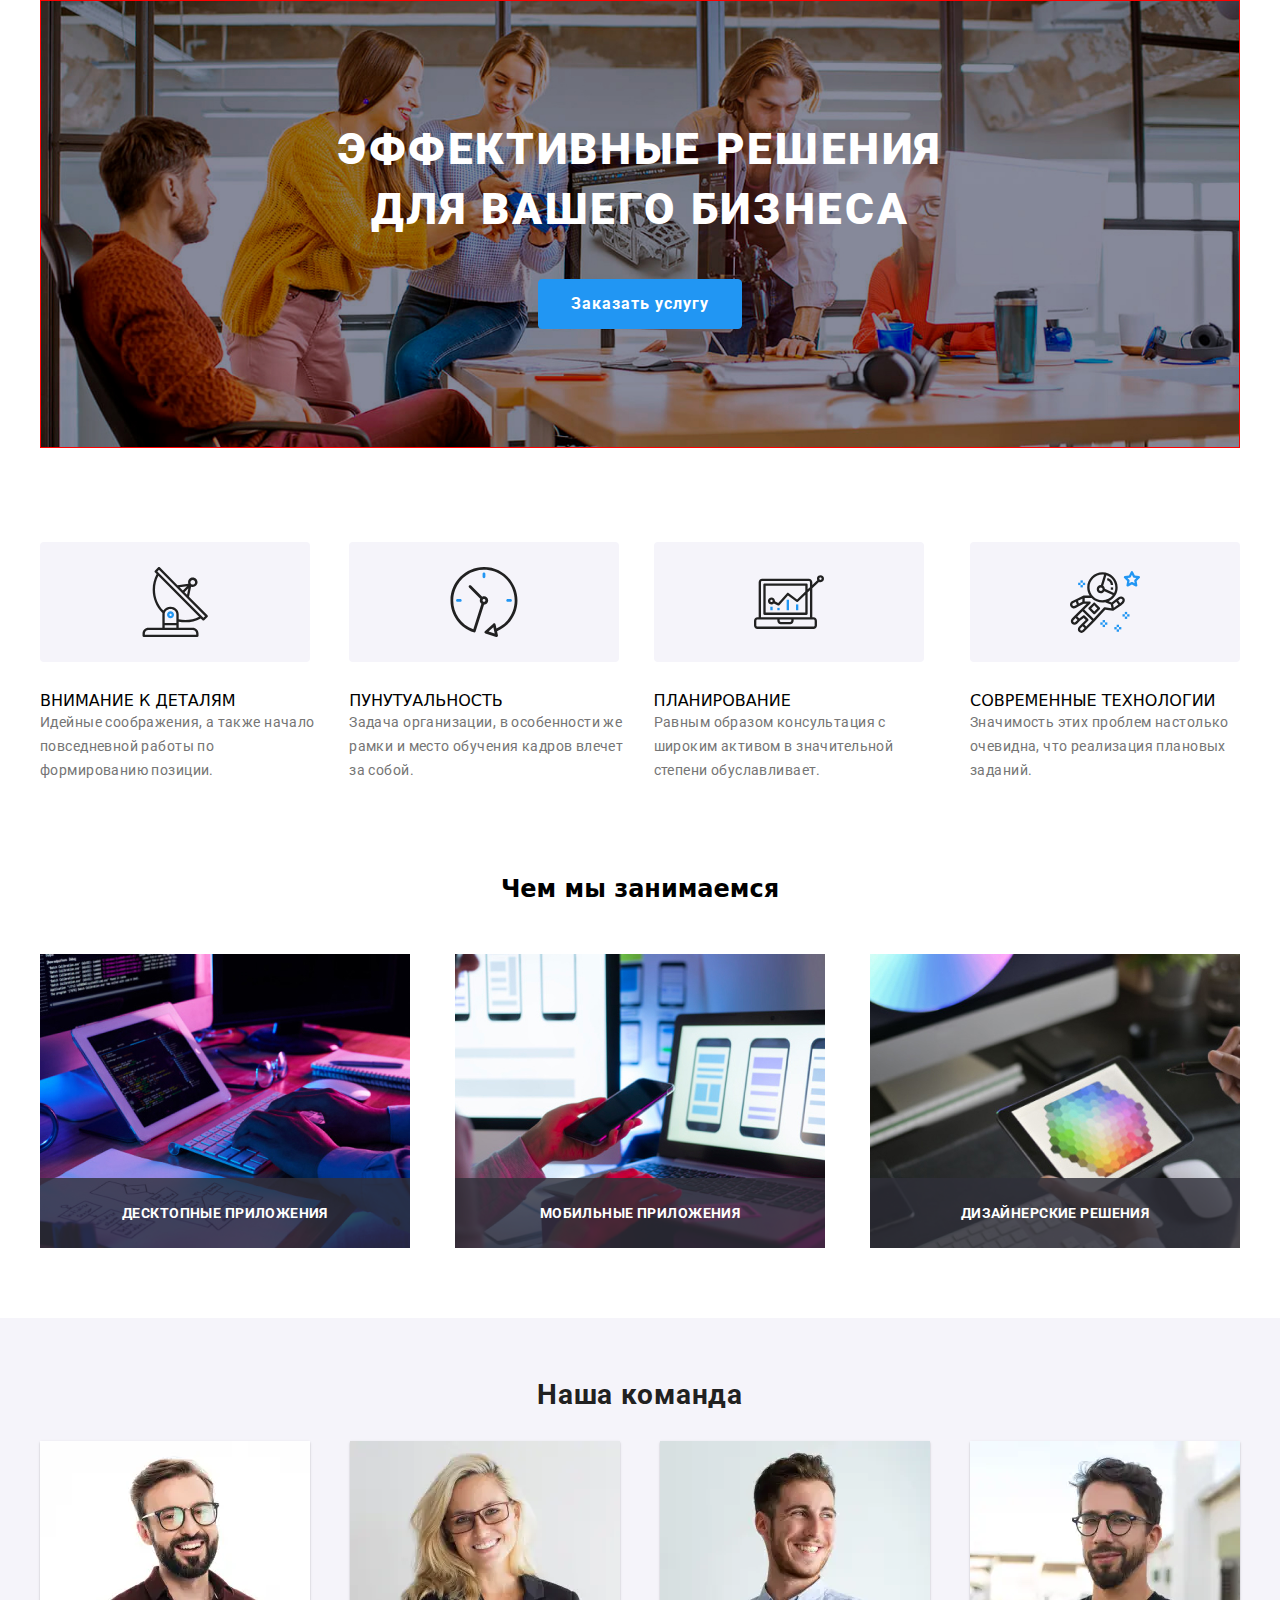
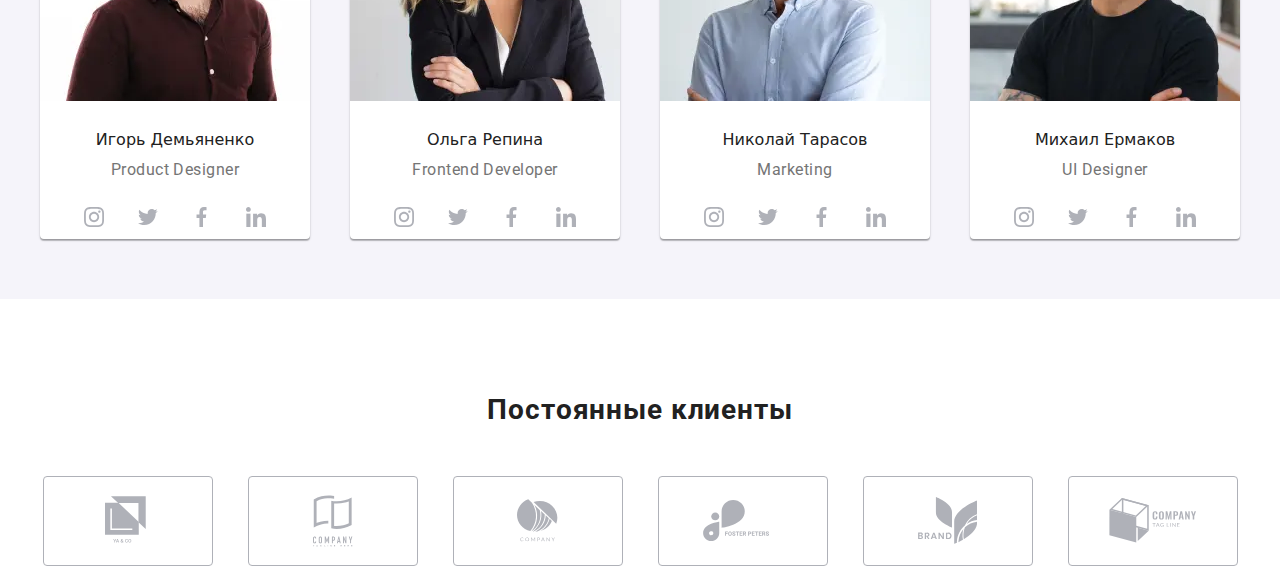
<file: index.html>
<!DOCTYPE html>
<html lang="ru">
 <head>
   <title>WebStudio</title>
   <meta charset="utf-8">
   <meta name="viewport" content="width=device-width, initial-scale=1.0" />
   <link rel="stylesheet" href="https://cdnjs.cloudflare.com/ajax/libs/modern-normalize/1.0.0/modern-normalize.min.css">
   <link rel="preconnect" href="https://fonts.gstatic.com">
   <link href="https://fonts.googleapis.com/css2?family=Oleo+Script&family=Raleway:wght@700&family=Roboto:wght@400;500;700;900&display=swap" rel="stylesheet">
   <link rel="stylesheet" href="./css/main.min.css">
 </head>

 <body>
<!--<header class="header container">
  <nav class="navigation">
   <a class="logo" href="/" aria-label="site logo"><span class="start_name">Web</span><span class="finish_name">Studio</span></a>
<ul class="navigation_list">
    <li class="navigation_list_item">
        <a class="navigation_list_link" href="./index.html">Студия</a> 
    </li>
    <li class="navigation_list_item">
        <a class="navigation_list_link" href="./portfolio.html">Портфолио</a> 
    </li>
    <li class="navigation_list_item">
        <a class="navigation_list_link" href="">Контакты</a>
    </li>
</ul>
    </nav>
    <address class="address"> 
    <ul class="navigation_list">
     <li class="navigation_list_item">
        <a class="header_contact" href="mailto:info@devstudio.com">
            <svg class="contact_icon" width="16" height="12">
                <use href="./images/sprite.svg#icon-envelope"></use>
            </svg>info@devstudio.com</a>
      </li>
       <li>
        <a class="header_contact" href="tel:+380961111111">
            <svg class="contact_icon" width="10" height="16">
                <use href="./images/sprite.svg#icon-smartphone"></use>
            </svg>+38 096 111 11 11</a>
       </li>
       </ul>
      </address>
    </header> -->
    <!-- Hero -->
<main>
<section class="hero">
    <div class="hero_name">
        <h1 class="target">Эффективные решения <p>для вашего бизнеса</p></h1>
    </div>
        <div class="container_btn">        
        <button class="modal_btn" type="button" data-modal-open>Заказать услугу</button>  
</div>
</section>
<!-- about -->
<section class="about_us">
    <div class="container">
    <ul class="about_items">
        <li class="about_topic">
            <div class="about_icon">
                <svg width="70" height="70">
                    <use href="./images/sprite.svg#icon-group" ></use>
                </svg>
            </div>
            <p slass="strengths">ВНИМАНИЕ К ДЕТАЛЯМ</p>
            <b class="strengths_description">Идейные соображения, а также начало повседневной работы по формированию позиции.</b>
        </li>
        <li class="about_topic">
            <div class="about_icon">
                <svg width="70" height="70">
                    <use href="./images/sprite.svg#icon-clock" ></use>
                </svg>
            </div>
            <p slass="strengths">ПУНУТУАЛЬНОСТЬ</p>
            <b class="strengths_description">Задача организации, в особенности же рамки и место обучения кадров влечет за собой.</b>
        </li>
        <li class="about_topic">
            <div class="about_icon">
                <svg width="70" height="70">
                    <use href="./images/sprite.svg#icon-diagram" ></use>
                </svg>
            </div>
            <p slass="strengths">ПЛАНИРОВАНИЕ</p>
            <b class="strengths_description"> Равным образом консультация с широким активом в значительной степени обуславливает.</b>
        </li>
        <li class="about_topic">
            <div class="about_icon">
                <svg width="70" height="70">
                    <use href="./images/sprite.svg#icon-astronaut" ></use>
                </svg>
            </div>
            <p slass="strengths">СОВРЕМЕННЫЕ ТЕХНОЛОГИИ</p>
            <b class="strengths_description"> Значимость этих проблем настолько очевидна, что реализация плановых заданий.</b>
        </li>
    </ul>
 </div>
</section>
<section class="work">
    <h2 class="our_work">Чем мы занимаемся</h2>
<div class="what_we_do">
    <ul class="we_do">
        <li class="we_do_item">  
            <div class="software">
                <div class="software_name">Десктопные приложения</div>
            </div>
            <img src="./images/img_work/tablet.jpg" alt="typing" width="370" height="294">
        </li>
        <li class="we_do_item">
            <div class="software">
                <div class="software_name">Мобильные приложения</div>
            </div>
            <img src="./images/img_work/phone_hand.jpg" alt="phone in hand" width="370" height="294">
        </li>
        <li class="we_do_item">
            <div class="software">
                <div class="software_name">Дизайнерские решения</div>
            </div>
            <img src="./images/img_work/tablet_in_hand.jpg" alt="tablet in hand" width="370" height="294">
        </li>
    </ul>
</div>   
</section> 
<!-- our team -->
<section class="team section">
    <div class="container">
    <h2 class="our_team">Наша команда</h2>
    <ul class="employees">
        <div class="box_photo_name_position">
        <li>
            <picture class="picture_img">
                <source srcset="./images/employes/desktop/img1.webp 1x, ./images/employes/desktop/img1@2x.webp 2x" 
                media="(min-width: 1200px)" type="image/webp">
                <source srcset="./images/employes/desktop/img1.jpg 1x, ./images/employes/desktop/img1@2x.jpg 2x" 
                media="(min-width: 1200px)">
                <source srcset="./images/employes/tablet/img1.webp 1x, ./images/employes/tablet/img1@2x.webp 2x" 
                media="(min-width: 768px)" type="image/webp">
                <source srcset="./images/employes/tablet/img1.jpg 1x, ./images/employes/tablet/img1@2x.jpg 2x" 
                media="(min-width: 768px)">
                <source srcset="./images/employes/mb/employee1.webp 1x, ./images/employes/mb/employee1@2x.webp 2x" 
                media="(min-width: 320px)" type="image/webp">
                <source srcset="./images/employes/mb/employee1.jpg 1x, ./images/employes/mb/employee1@2x.jpg 2x" 
                media="(min-width: 320px)">
            <img src="./images/employes/mb/employee1.jpg" alt="man in red">
            </picture>
            <div class="employe_name">
            <h3 class="person_name">Игорь Демьяненко</h3>
            <p class="position">Product Designer</p>
            <ul class="social_list">
                <li>
                    <a class="social_list_link" href="">
                    <svg class="social_icon">
                        <use href="./images/sprite.svg#icon-instagram"></use>
                    </svg>
                    </a>
                </li>
                <li>
                    <a class="social_list_link" href="">
                    <svg class="social_icon">
                        <use href="./images/sprite.svg#icon-twitter"></use>
                    </svg>
                    </a>
                </li>
                <li>
                    <a class="social_list_link" href="">
                    <svg class="social_icon">
                        <use href="./images/sprite.svg#icon-facebook"></use>
                    </svg>
                    </a>
                </li>
                <li>
                    <a class="social_list_link" href="">
                    <svg class="social_icon">
                        <use href="./images/sprite.svg#icon-linkedin"></use>
                    </svg>
                    </a>
                </li>
            </ul>
        </div>
        <div class="box_photo_name_position">
        </li>
    </div>
    <div class="box_photo_name_position">
        <li>
            <picture class="picture_img">
                <source srcset="./images/employes/desktop/img2.webp 1x, ./images/employes/desktop/img2@2x.webp 2x" 
                media="(min-width: 1200px)" type="image/webp">
                <source srcset="./images/employes/desktop/img2.jpg 1x, ./images/employes/desktop/img2@2x.jpg 2x" 
                media="(min-width: 1200px)">
                <source srcset="./images/employes/tablet/img2.webp 1x, ./images/employes/tablet/img2@2x.webp 2x" 
                media="(min-width: 768px)" type="image/webp">
                <source srcset="./images/employes/tablet/img2.jpg 1x, ./images/employes/tablet/img2@2x.jpg 2x" 
                media="(min-width: 768px)">
                <source srcset="./images/employes/mb/employee2.webp 1x, ./images/employes/mb/employee2@2x.webp 2x" 
                media="(min-width: 320px)" type="image/webp">
                <source srcset="./images/employes/mb/employee2.jpg 1x, ./images/employes/mb/employee2@2x.jpg 2x" 
                media="(min-width: 320px)">
            <img src="./images/employes/mb/employee2.jpg" alt="woman">
            </picture>
        <div class="employe_name">    
            <h3 class="person_name">Ольга Репина</h3>
            <p class="position">Frontend Developer</p>
            <ul class="social_list">
                <li>
                    <a class="social_list_link" href="">
                    <svg class="social_icon">
                        <use href="./images/sprite.svg#icon-instagram"></use>
                    </svg>
                    </a>
                </li>
                <li>
                    <a class="social_list_link" href="">
                    <svg class="social_icon">
                        <use href="./images/sprite.svg#icon-twitter"></use>
                    </svg>
                    </a>
                </li>
                <li>
                    <a class="social_list_link" href="">
                    <svg class="social_icon">
                        <use href="./images/sprite.svg#icon-facebook"></use>
                    </svg>
                    </a>
                </li>
                <li>
                    <a class="social_list_link" href="">
                    <svg class="social_icon">
                        <use href="./images/sprite.svg#icon-linkedin"></use>
                    </svg>
                    </a>
                </li>
            </ul>
        </div>
        </li>
    </div>
        <div class="box_photo_name_position">
        <li>
            <picture class="picture_img">
                <source srcset="./images/employes/desktop/img3.webp 1x, ./images/employes/desktop/img3@2x.webp 2x" 
                media="(min-width: 1200px)" type="image/webp">
                <source srcset="./images/employes/desktop/img3.jpg 1x, ./images/employes/desktop/img3@2x.jpg 2x" 
                media="(min-width: 1200px)">
                <source srcset="./images/employes/tablet/img3.webp 1x, ./images/employes/tablet/img3@2x.webp 2x" 
                media="(min-width: 768px)" type="image/webp">
                <source srcset="./images/employes/tablet/img3.jpg 1x, ./images/employes/tablet/img3@2x.jpg 2x" 
                media="(min-width: 768px)">
                <source srcset="./images/employes/mb/employee3.webp 1x, ./images/employes/mb/employee3@2x.webp 2x" 
                media="(min-width: 320px)" type="image/web">
                <source srcset="./images/employes/mb/employee3.jpg 1x, ./images/employes/mb/employee3@2x.jpg 2x" 
                media="(min-width: 320px)">
            <img src="./images/employes/mb/employee3.jpg" alt="man in blue">
            </picture>
        <div class="employe_name">    
            <h3 class="person_name">Николай Тарасов</h3>
            <p class="position"> Marketing</p>
            <ul class="social_list">
                <li>
                    <a class="social_list_link" href="">
                    <svg class="social_icon">
                        <use href="./images/sprite.svg#icon-instagram"></use>
                    </svg>
                    </a>
                </li>
                <li>
                    <a class="social_list_link" href="">
                    <svg class="social_icon">
                        <use href="./images/sprite.svg#icon-twitter"></use>
                    </svg>
                    </a>
                </li>
                <li>
                    <a class="social_list_link" href="">
                    <svg class="social_icon">
                        <use href="./images/sprite.svg#icon-facebook"></use>
                    </svg>
                    </a>
                </li>
                <li>
                    <a class="social_list_link" href="">
                    <svg class="social_icon">
                        <use href="./images/sprite.svg#icon-linkedin"></use>
                    </svg>
                    </a>
                </li>
            </ul>
        </div>
        </li>
    </div>
        <div class="box_photo_name_position">
        <li>
            <picture class="picture_img">
                <source srcset="./images/employes/desktop/img4.webp 1x, ./images/employes/desktop/img4@2x.webp 2x" 
                media="(min-width: 1200px)" type="image/webp">
                <source srcset="./images/employes/desktop/img4.jpg 1x, ./images/employes/desktop/img4@2x.jpg 2x" 
                media="(min-width: 1200px)">
                <source srcset="./images/employes/tablet/img4.webp 1x, ./images/employes/tablet/img4@2x.webp 2x" 
                media="(min-width: 768px)" type="image/webp">
                <source srcset="./images/employes/tablet/img4.jpg 1x, ./images/employes/tablet/img4@2x.jpg 2x" 
                media="(min-width: 768px)">
                <source srcset="./images/employes/mb/employee4.webp 1x, ./images/employes/mb/employee4@2x.webp 2x" 
                media="(min-width: 320px)" type="webp">
                <source srcset="./images/employes/mb/employee4.jpg 1x, ./images/employes/mb/employee4@2x.jpg 2x" 
                media="(min-width: 320px)">
            <img src="./images/employes/mb/employee4.jpg" alt="man in black">
            </picture> 
        <div class="employe_name">
            <h3 class="person_name">Михаил Ермаков</h3>
            <p class="position">UI Designer</p>
            <ul class="social_list">
                <li>
                    <a class="social_list_link" href="">
                    <svg class="social_icon">
                        <use href="./images/sprite.svg#icon-instagram"></use>
                    </svg>
                    </a>
                </li>
                <li>
                    <a class="social_list_link" href="">
                    <svg class="social_icon">
                        <use href="./images/sprite.svg#icon-twitter"></use>
                    </svg>
                    </a>
                </li>
                <li>
                    <a class="social_list_link" href="">
                    <svg class="social_icon">
                        <use href="./images/sprite.svg#icon-facebook"></use>
                    </svg>
                    </a>
                </li>
                <li>
                    <a class="social_list_link" href="">
                    <svg class="social_icon">
                        <use href="./images/sprite.svg#icon-linkedin"></use>
                    </svg>
                    </a>
                </li>
            </ul>
        </div>
        </li>
    </div>
    </ul>
</div>
</section> 
<!------ our customers-------->
<section class="customers">
    <h2 class="regular_customers">Постоянные клиенты</h2>
    <ul class="main_box">
        <li class="customers_box">
            <a class="icon_link" href="">
            <svg class="customers_icon" width="45" height="50">
                <use href="./images/sprite.svg#icon-logo-1"></use>
            </svg>
        </a>
        </li>
        <li class="customers_box">
            <a class="icon_link" href="">
            <svg class="customers_icon" width="40" height="52">
                <use href="./images/sprite.svg#icon-logo-2"></use>
            </svg>
        </a>
        </li>
        <li class="customers_box">
            <a class="icon_link" href="">
            <svg class="customers_icon" width="41" height="43">
                <use href="./images/sprite.svg#icon-logo-3"></use>
            </svg>
            </a>
        </li>
        <li class="customers_box">
            <a class="icon_link" href="">
            <svg class="customers_icon" width="79" height="42">
                <use href="./images/sprite.svg#icon-logo-4"></use>
            </svg>
            </a>
        </li>
        <li class="customers_box">
            <a class="icon_link" href="">
            <svg class="customers_icon" width="59" height="47">
                <use href="./images/sprite.svg#icon-logo-5"></use>
            </svg>
            </a>
        </li>
        <li class="customers_box">
            <a class="icon_link" href="">
            <svg class="customers_icon" width="88" height="45">
                <use href="./images/sprite.svg#icon-logo-6"></use>
            </svg>
            </a>
        </li>
    </ul>
</section>
</main>
<!-- contact information -->
<!--<footer class="contact_information">
    <div class="contact_and_icon">
    <div class="container_information"> 
        <a class="logo_footer" href="/" aria-label="site logo"><span class="start_name_footer">Web</span><span class="finish_name_footer">Studio</span></a>
    <address>
        <ul class="location_phone_email">
            <li>
             <a class="location" href="https://goo.gl/maps/A77KoB1hNkbxBYEm7" target="_blank">г. Киев, пр-т Леси Украинки, 26</a>
            </li>
            <li>
            <a class="footer_contact" href="mailto:info@example.com">info@example.com</a>
            </li>
            <li>
            <a class="footer_contact" href="tel:+380991111111">+38 099 111 11 11</a>
            </li>
        </ul>
    </address>
</div> 
<div class="connection">
    <p class="invitation">присоединяйтесь</p>
    <ul class="social_list_footer">
        <li class="social_box">
            <a class="social_list_link_footer" href="">
            <svg class="social_icon_footer">
                <use href="./images/sprite.svg#icon-instagram"></use>
            </svg>
            </a>
        </li>
        <li class="social_box">
            <a class="social_list_link_footer" href="">
            <svg class="social_icon_footer">
                <use href="./images/sprite.svg#icon-twitter"></use>
            </svg>
            </a>
        </li>
        <li class="social_box">
            <a class="social_list_link_footer" href="">
            <svg class="social_icon_footer">
                <use href="./images/sprite.svg#icon-facebook"></use>
            </svg>
            </a>
        </li>
        <li class="social_box">
            <a class="social_list_link_footer" href="">
            <svg class="social_icon_footer">
                <use href="./images/sprite.svg#icon-linkedin"></use>
            </svg>
            </a>
        </li>
    </ul>
</div>
   <div class="footer_subscription">
       <p class="mailing">Подпишитесь на рассылку</p>
       <form action="#" class="input_button_area">
        <input type="email" class="form_input_footer" name="mail" placeholder="E-mail">
        <button type="button" class="subscription_btn"><span class="sub_btn">Подписаться</span>
        <svg class="subscription_icon"><use href="./images/icon_send.svg#icon-icon-send"></use></svg>
        </button>
       </form>
   </div>
</div>
<address>
</address>
</footer> -->

<div class="backdrop is-hidden" data-modal>
   <div class="modal">
       <button type="button" class="close-btn" data-modal-close>
          <svg class="icon_close"> <use href="./images/close.svg#icon-close-black-18dp-2-1" > </use> </svg> 
        </button>
        <form action="#" class="modal_form">
            <p class="modal_request">Оставьте свои данные, мы вам перезвоним</p>
            <label class="modal_form_field">
                <span class="font_modal">Имя</span>
            <span class="modal_form_input_wrapper">
                <input type="text" name="user_name" class="modal_form_input">
                <svg class="modal_form_icon">
                    <use href="./images/sprite_modal.svg#icon-person-modal"></use>
                </svg>
            </span>
            </label>
            <label class="modal_form_field">
                <span class="font_modal">Телефон</span> 
                <span class="modal_form_input_wrapper">
                <input type="tel" name="user_tel" class="modal_form_input">
                <svg class="modal_form_icon">
                    <use href="./images/sprite_modal.svg#icon-phone-modal"></use>
                </svg>
            </span>
            </label>
            <label class="modal_form_field">
                <span class="font_modal">Почта</span>
                <span class="modal_form_input_wrapper">
                <input type="mailto" name="user_mail" class="modal_form_input">
                <svg class="modal_form_icon">
                    <use href="./images/sprite_modal.svg#icon-email-modal"></use>
                </svg>
            </span>
            </label>
            <label class="modal_form_field">
                <span class="font_modal">Коментарий</span>
            <textarea class="modal_form_message" name="user_masseg" placeholder="Введите текст" ></textarea>
            </label>
            <input id="user_policy" type="checkbox" name="user_policy" value="accept-policy" class="modal_form_polocy visually-hidden"> 
            <label for="user_policy" class="modal_form_policy_text">Соглашаюсь с рассылкой и принимаю <a href="#">
                                       Условия договора</a></label>
          <button type="submit" class="modal_form_btn">Отправить</button>
        </form>
   </div>
</div>

<script src="./js/modal.js"></script>
 </body> 
</html>
</file>
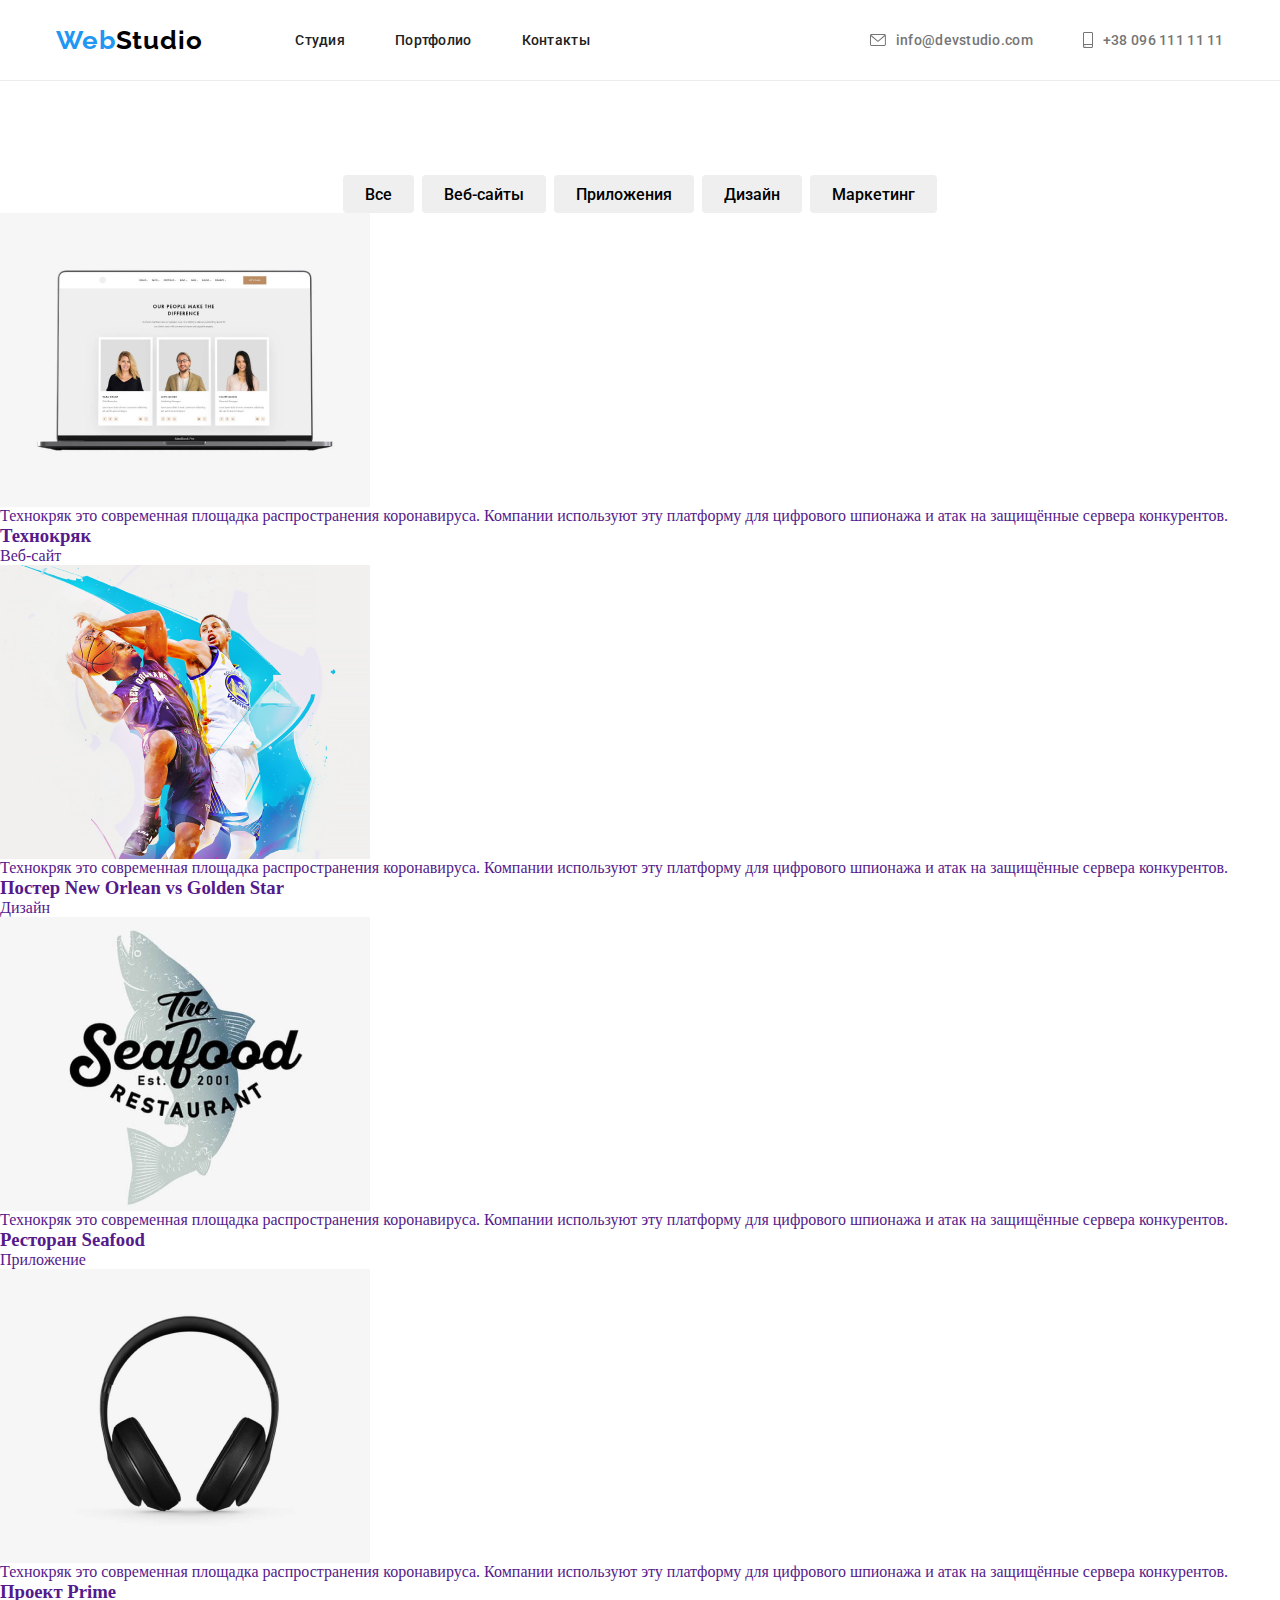
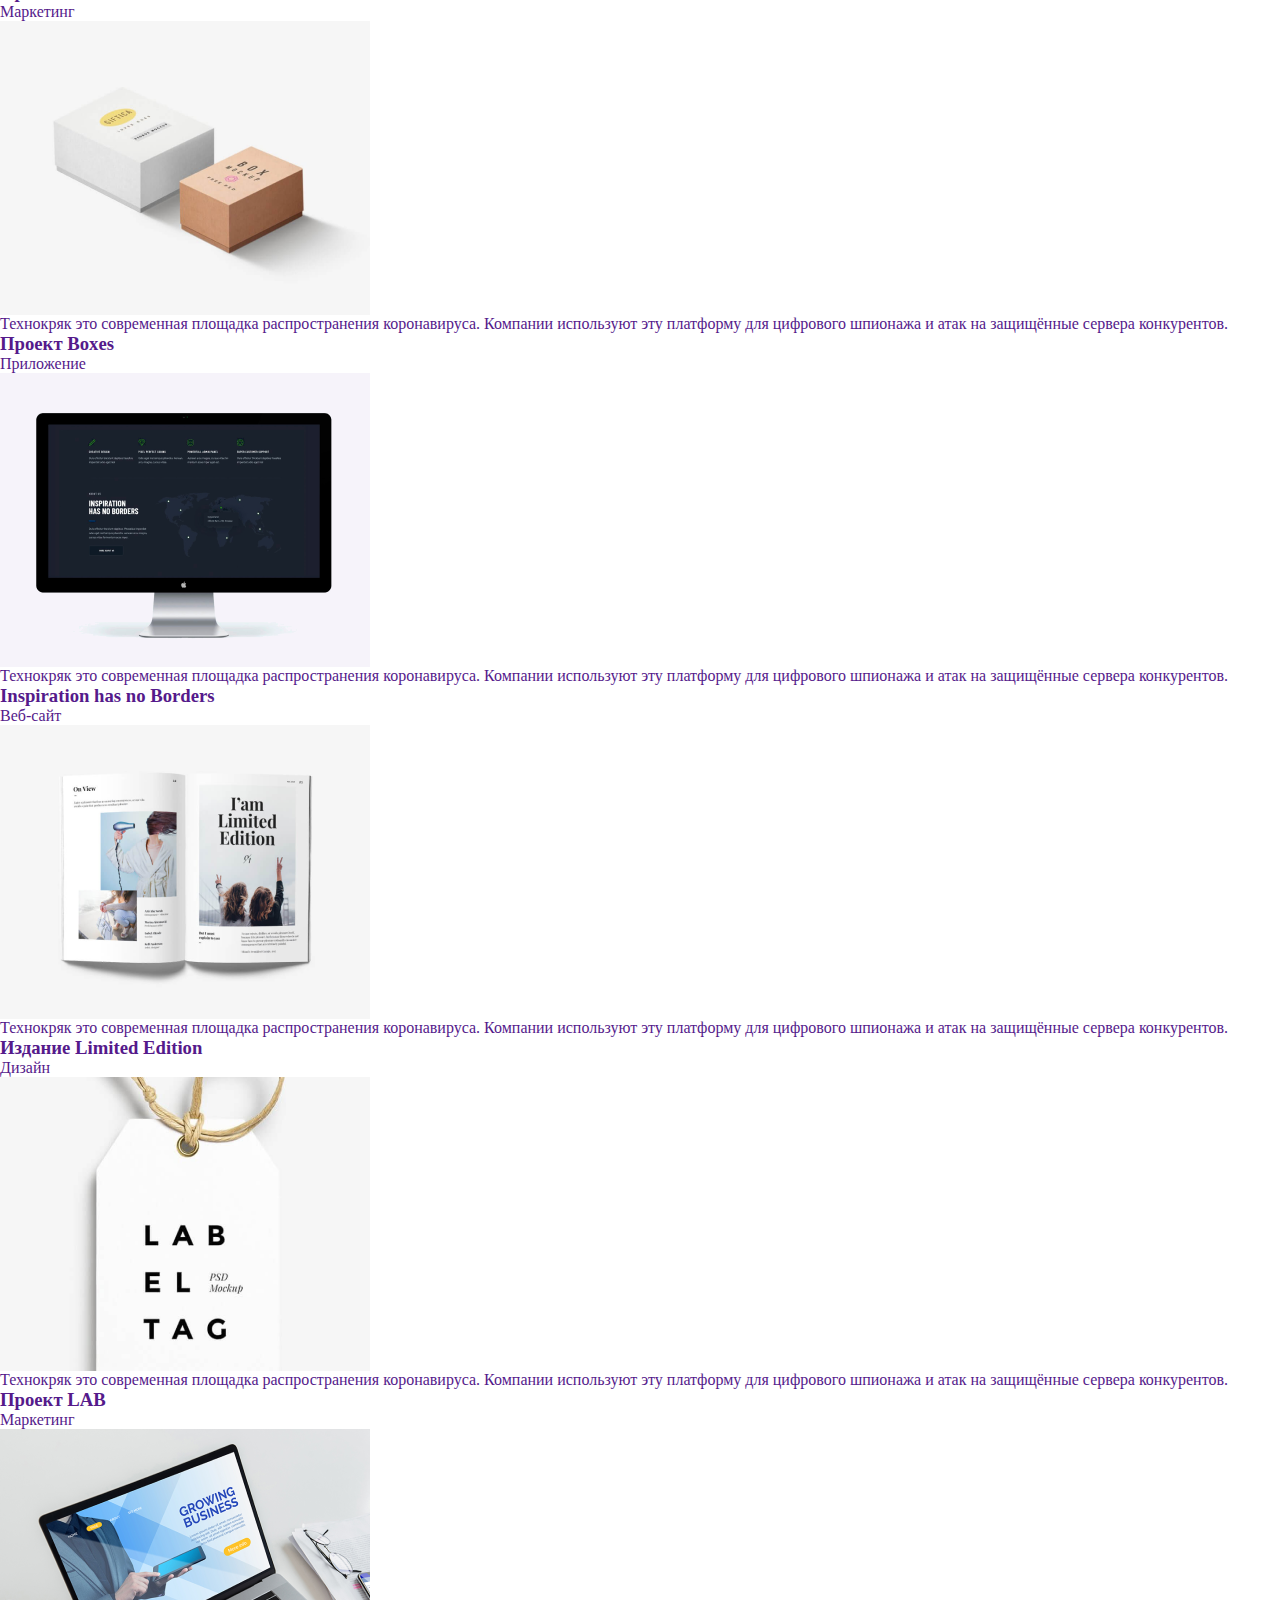
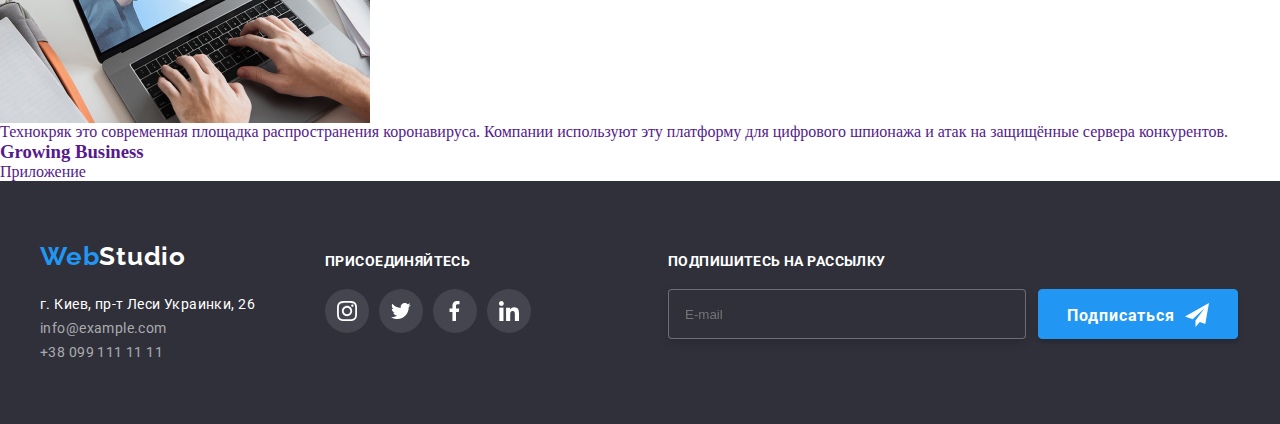
<file: portfolio.html>
<!DOCTYPE html>
<html lang="ru">
<head>
    <meta charset="UTF-8">
    <meta name="viewport" content="width=device-width, initial-scale=1.0">
    <title>WebStudio</title>
    <link rel="preconnect" href="https://fonts.gstatic.com">
   <link href="https://fonts.googleapis.com/css2?family=Raleway:wght@700&family=Roboto:wght@400;500;700;900&display=swap" rel="stylesheet">
   <link rel="stylesheet" href="./css/main.min.css">
</head>
 <!--HEADER-->
<body>
    <header class="header_portfolio">
        <div class="header_line">
    <nav class="navigation_portfolio">
         <a class="logo_portfolio" href="/" aria-label="site_logo"><span class="start_name_portfolio">Web</span><span class="finish_name_portfolio">Studio</span></a>
         <ul class="navigation_list_portfolio">
            <li class="navigation_list_item_portfolio">
                <a class="navigation_list_link_portfolio" href="./index.html">Студия</a> 
            </li>
            <li class="navigation_list_item_portfolio">
                <a class="navigation_list_link_portfolio" href="./portfolio.html">Портфолио</a> 
            </li>
            <li class="navigation_list_item_portfolio">
                <a class="navigation_list_link_portfolio" href="">Контакты</a>
            </li>
        </ul> 
    </nav>
    <address class="address"> 
        <ul class="address_list">
         <li class="mail_item">
            <a class="header_contact" href="mailto:info@devstudio.com">
                <svg class="contact_icon" width="16" height="12">
                    <use href="./images/sprite.svg#icon-envelope"></use>
                </svg>info@devstudio.com</a>
          </li>
           <li>
            <a class="header_contact" href="tel:+380961111111">
                <svg class="contact_icon" width="10" height="16">
                    <use href="./images/sprite.svg#icon-smartphone"></use>
                </svg>+38 096 111 11 11</a>
           </li>
           </ul>
        </div>
          </address>
        </header>
 <!-- Hero -->
 <main>
     <section>
         <ul class="hero_buttons">
             <li class="buttons_item">
                 <button class="buttons" type="button" >Все</button>
             </li>
             <li class="buttons_item">
                 <button class="buttons" type="button" >Веб-сайты</button>
             </li>
             <li class="buttons_item">
                 <button class="buttons" type="button" >Приложения</button>
             </li>
             <li class="buttons_item">
                 <button class="buttons" type="button" >Дизайн</button>
             </li>
             <li class="buttons_item">
                 <button class="buttons" type="button" >Маркетинг</button>
             </li>
         </ul>
     </section>
     <section>
         <ul class="all_items">
             <div class="line_one">
             <li class="first_line">
                 <a class="border_focus" href=""> 
                <div class="card-thumb">
                    <img class="card_img" src="./images/portfolio.img/laptop.png" alt="open_laptop" width="370" height="294">
                <div class="edit_actions"><div class="text_on_img"> Технокряк это современная площадка распространения коронавируса. Компании используют эту платформу для цифрового шпионажа и атак на защищённые сервера конкурентов.</div></div>
                </div>
                    <h3 class="project_name">Технокряк</h3>
                 <p class="direction_of_work">Веб-сайт</p>
             </a>
             </li>     
             <li class="first_line">
                 <a class="border_focus" href=""> 
                    <div class="card-thumb">
                    <img src="./images/portfolio.img/men.png" alt="men_play" width="370" height="294">
                    <div class="edit_actions"><div class="text_on_img"> Технокряк это современная площадка распространения коронавируса. Компании используют эту платформу для цифрового шпионажа и атак на защищённые сервера конкурентов.</div></div>
                </div>
                    <h3 class="project_name">Постер New Orlean vs Golden Star</h3>
                 <p class="direction_of_work">Дизайн</p>
             </a>
             </li>
             <li class="first_line">
                 <a class="border_focus" href=""> 
                    <div class="card-thumb">                
                    <img src="./images/portfolio.img/fish.png" alt="restaurant_logo" width="370" height="294">
                    <div class="edit_actions"><div class="text_on_img"> Технокряк это современная площадка распространения коронавируса. Компании используют эту платформу для цифрового шпионажа и атак на защищённые сервера конкурентов.</div></div>
                </div>
                    <h3 class="project_name">Ресторан Seafood</h3>
                 <p class="direction_of_work">Приложение</p>
             </a>
             </li>
            </div>
            <div class="line_two">
             <li class="second_line">
             <a class="border_focus" href="">
                <div class="card-thumb">  
                 <img src="./images/portfolio.img/headphone.png" alt="big_headphone" width="370" height="294">
                 <div class="edit_actions"><div class="text_on_img"> Технокряк это современная площадка распространения коронавируса. Компании используют эту платформу для цифрового шпионажа и атак на защищённые сервера конкурентов.</div></div>
                </div>
                 <h3 class="project_name">Проект Prime</h3>
                 <p class="direction_of_work">Маркетинг</p>
             </a>
             </li>
             <li class="second_line">
             <a class="border_focus" href="">
                <div class="card-thumb">  
                 <img src="./images/portfolio.img/boxes.png" alt="two_boxes" width="370" height="294">
                 <div class="edit_actions"><div class="text_on_img"> Технокряк это современная площадка распространения коронавируса. Компании используют эту платформу для цифрового шпионажа и атак на защищённые сервера конкурентов.</div></div>
                </div>
                 <h3 class="project_name">Проект Boxes</h3>
                 <p class="direction_of_work">Приложение</p>
             </a>
             </li>
             <li class="second_line">
             <a class="border_focus" href="">
                <div class="card-thumb">  
                 <img src="./images/portfolio.img/tv.png" alt="black_tv" width="370" height="294">
                 <div class="edit_actions"><div class="text_on_img"> Технокряк это современная площадка распространения коронавируса. Компании используют эту платформу для цифрового шпионажа и атак на защищённые сервера конкурентов.</div></div>
                </div>
                 <h3 class="project_name">Inspiration has no Borders</h3>
                 <p class="direction_of_work">Веб-сайт</p>
             </a>
             </li>
            </div>
            <div class="line_three">
             <li class="third_line">
                 <a class="border_focus" href="">                 
                    <div class="card-thumb">   
                    <img src="./images/portfolio.img/book.png" alt="open_book" width="370" height="294">
                    <div class="edit_actions"><div class="text_on_img"> Технокряк это современная площадка распространения коронавируса. Компании используют эту платформу для цифрового шпионажа и атак на защищённые сервера конкурентов.</div></div>
                </div>
                    <h3 class="project_name">Издание Limited Edition</h3>
                 <p class="direction_of_work">Дизайн</p>
             </a>
             </li>
             <li class="third_line">
                 <a class="border_focus" href="">                 
                    <div class="card-thumb">   
                    <img src="./images/portfolio.img/label.png" alt="white_label" width="370" height="294">
                    <div class="edit_actions"><div class="text_on_img"> Технокряк это современная площадка распространения коронавируса. Компании используют эту платформу для цифрового шпионажа и атак на защищённые сервера конкурентов.</div></div>
                </div>
                    <h3 class="project_name">Проект LAB</h3>
                 <p class="direction_of_work">Маркетинг</p>
             </a>
             </li>
             <li class="third_line">
                 <a class="border_focus" href="">                 
                    <div class="card-thumb">   
                    <img src="./images/portfolio.img/laptop_hands.png" alt="work_on_laptop" width="370" height="294">
                    <div class="edit_actions"><div class="text_on_img"> Технокряк это современная площадка распространения коронавируса. Компании используют эту платформу для цифрового шпионажа и атак на защищённые сервера конкурентов.</div></div>
                </div>
                    <h3 class="project_name">Growing Business</h3>
                 <p class="direction_of_work">Приложение</p>
             </a>
             </li>
            </div>
         </ul>
     </section>
 </main> 
 <!--FOOTER--> 
 <footer class="contact_information">
    <div class="contact_and_icon">
    <div class="container_information"> 
        <a class="logo_footer" href="/" aria-label="site logo"><span class="start_name_footer">Web</span><span class="finish_name_footer">Studio</span></a>
    <address>
        <ul class="location_phone_email">
            <li>
             <a class="location" href="https://goo.gl/maps/A77KoB1hNkbxBYEm7" target="_blank">г. Киев, пр-т Леси Украинки, 26</a>
            </li>
            <li>
            <a class="footer_contact" href="mailto:info@example.com">info@example.com</a>
            </li>
            <li>
            <a class="footer_contact" href="tel:+380991111111">+38 099 111 11 11</a>
            </li>
        </ul>
    </address>
</div> 
<div class="connection">
    <p class="invitation">присоединяйтесь</p>
    <ul class="social_list_footer">
        <li class="social_box">
            <a class="social_list_link_footer" href="">
            <svg class="social_icon_footer">
                <use href="./images/sprite.svg#icon-instagram"></use>
            </svg>
            </a>
        </li>
        <li class="social_box">
            <a class="social_list_link_footer" href="">
            <svg class="social_icon_footer">
                <use href="./images/sprite.svg#icon-twitter"></use>
            </svg>
            </a>
        </li>
        <li class="social_box">
            <a class="social_list_link_footer" href="">
            <svg class="social_icon_footer">
                <use href="./images/sprite.svg#icon-facebook"></use>
            </svg>
            </a>
        </li>
        <li class="social_box">
            <a class="social_list_link_footer" href="">
            <svg class="social_icon_footer">
                <use href="./images/sprite.svg#icon-linkedin"></use>
            </svg>
            </a>
        </li>
    </ul>
</div>
<div class="footer_subscription">
    <p class="mailing">Подпишитесь на рассылку</p>
    <form action="#" class="input_button_area">
     <input type="email" class="form_input_footer" name="mail" placeholder="E-mail">
     <button type="button" class="subscription_btn"><span class="sub_btn">Подписаться</span>
     <svg class="subscription_icon"><use href="./images/icon_send.svg#icon-icon-send"></use></svg>
     </button>
    </form>
</div>
</div>
</footer>
 </body> 
</html>
</file>
<file: css/main.min.css>
:root{--accent-color: #2196F3}.visually-hidden{position:absolute !important;clip:rect(1px 1px 1px 1px);clip:rect(1px, 1px, 1px, 1px);padding:0 !important;border:0 !important;height:1px !important;width:1px !important;overflow:hidden}.hero{width:100%;padding:0 60px;border:1px solid red}@media screen and (min-width: 480px){.hero{max-width:480px;margin:0 auto}}@media screen and (min-width: 768px){.hero{max-width:768px;margin:0 auto}}@media screen and (min-width: 1200px){.hero{max-width:1200px;margin:0 auto}}*{padding:0;border:0;margin:0}a{text-decoration:none}ul,ol{list-style:none}img{display:block}.header{display:flex;align-items:center;justify-content:center}.header{padding-top:24px;padding-bottom:25px}.header .logo{margin-right:93px}.navigation{display:flex;align-items:center}.navigation_list{display:flex}.navigation_list_item{position:relative}.navigation_list_link:hover::after{position:absolute;top:44px;bottom:0;left:0;display:block;content:"";width:100%;height:4px;background-color:var(--accent-color)}.navigation_list_item:not(:last-child){margin-right:50px}.header .address{margin-left:auto}.logo{font-family:'Raleway', sans-serif;font-weight:700;font-size:26px;line-height:1,192;letter-spacing:0.03em}.start_name{color:#2196F3}.finish_name{color:black}.navigation_list_link{font-family:'Roboto', sans-serif;font-style:normal;font-weight:500;font-size:14px;line-height:1,142;letter-spacing:0.02em;color:#212121;transition:color 250ms cubic-bezier(0.4, 0, 0.2, 1)}.navigation_list_link:hover,.navigation_list_link:focus{color:var(--accent-color)}.header_contact{font-family:'Roboto', sans-serif;font-weight:500;font-size:14px;line-height:1,142;letter-spacing:0.02em;color:#757575;transition:color 250ms cubic-bezier(0.4, 0, 0.2, 1)}.header_contact{display:flex;align-items:center}.header_contact:hover,.header_contact:focus{color:var(--accent-color)}.address{font-style:normal}.contact_icon{fill:currentColor;margin-right:10px}.logo_portfolio{font-family:'Raleway', sans-serif;font-weight:700;font-size:26px;line-height:1,192;letter-spacing:0.03em;text-align:center}.start_name_portfolio{color:#2196F3}.finish_name_portfolio{color:black}.header_portfolio{display:flex;align-items:center;width:auto;height:80px;border-bottom:1px solid #ECECEC;margin:auto}.header_portfolio .logo_portfolio{display:flex;margin-right:93px}.navigation_list_item_portfolio:not(:last-child){margin-right:50px}.header_line{display:flex;width:1200px;align-items:center;justify-content:center;margin:auto}.navigation_portfolio{display:flex;align-items:center}.navigation_list_portfolio{display:flex}.navigation_list_item_portfolio{position:relative}.navigation_list_link_portfolio:hover::after{position:absolute;top:44px;bottom:0;left:0;display:block;content:"";width:100%;height:4px;background-color:var(--accent-color)}.navigation_list_link_portfolio{font-family:'Roboto', sans-serif;font-style:normal;font-weight:500;font-size:14px;line-height:1,142;letter-spacing:0.02em;color:#212121;transition:color 250ms cubic-bezier(0.4, 0, 0.2, 1)}.navigation_list_link_portfolio:hover,.navigation_list_link_portfolio:focus{color:var(--accent-color)}.address_list{display:flex;margin-left:280px}.mail_item{margin-right:50px}.target{font-family:Roboto;font-weight:900;font-size:26px;line-height:1.615;text-align:center;letter-spacing:0.06em;text-transform:uppercase;color:#FFFFFF}@media screen and (min-device-ratio: 2) and (min-width: 320px) and (max-width: 767px), screen and (min-resolution: 192dpi) and (min-width: 320px), screen and (min-resolution: 2dppx) and (min-width: 320px){.hero{background-color:rgba(47,48,58,0.4);background-image:url(../images/employes/hero_img@2x.jpg)}}@media screen and (min-width: 320px) and (max-width: 767px){.hero{background:rgba(47,48,58,0.4);background-image:url(../images/employes/hero.jpg);background-repeat:no-repeat;background-size:cover;padding-top:118px;padding-bottom:118px;margin-bottom:60px}}@media screen and (min-width: 768px){.hero{background:rgba(47,48,58,0.4);background-image:url(../images/employes/bg_tablet.jpg);background-repeat:no-repeat;background-size:cover;padding-top:118px;padding-bottom:118px}.target{font-style:normal;font-weight:900;font-size:26px;line-height:42px;text-align:center;letter-spacing:0.06em;text-transform:uppercase;color:#FFFFFF}}@media screen and (min-device-pixel-ratio: 2) and (min-width: 768px), screen and (min-resolution: 192dpi) and (min-width: 768px), screen and (min-resolution: 2dppx) and (min-width: 768px){.hero{background-color:rgba(47,48,58,0.4);background-image:url(../images/employes/bg_tablet@2x.jpg)}}@media screen and (min-width: 1200px){.hero{background:rgba(47,48,58,0.4);background-image:url(../images/employes/bg_desktop.jpg);background-repeat:no-repeat;background-size:cover}.target{font-family:Roboto;font-style:normal;font-weight:900;font-size:44px;line-height:60px;text-align:center;letter-spacing:0.06em;text-transform:uppercase;color:#FFFFFF}}@media screen and (min-device-pixel-ratio: 2) and (min-width: 1200px), screen and (min-resolution: 192dpi) and (min-width: 1200px), screen and (min-resolution: 2dppx) and (min-width: 1200px){.hero{background-color:rgba(47,48,58,0.4);background-image:url(../images/employes/bg_desktop@2x.jpg)}}@media screen and (min-width: 320px) and (max-width: 767px){.work{display:none}.about_icon{display:flex;justify-content:center;align-items:center;width:450px;height:120px;background:#F5F4FA;border-radius:4px;margin:0 auto;margin-bottom:30px}.about_topic{padding:0px 15px;display:flex;justify-content:center;align-items:center;margin:0 auto;flex-direction:column;margin-top:30px}.strengths{font-family:Roboto;font-style:normal;font-weight:bold;font-size:14px;line-height:16px;text-align:center;letter-spacing:0.03em;color:#212121}.strengths_description{font-family:Roboto;font-style:normal;font-weight:normal;font-size:14px;line-height:24px;letter-spacing:0.03em;color:#757575;padding-top:10px}}@media screen and (min-width: 768px) and (max-width: 1199px){.work{display:none}.about_icon{display:flex;justify-content:center;align-items:center;width:354px;height:120px;background:#F5F4FA;border-radius:4px;margin-bottom:30px}.strengths_description{display:flex;font-family:Roboto;font-style:normal;font-weight:normal;font-size:14px;line-height:24px;letter-spacing:0.03em;color:#757575;width:354px;height:75px;margin-top:10px;margin-bottom:30px}.about_us .container{display:flex}.about_items{display:flex;padding-top:60px;flex-wrap:wrap;justify-content:space-between;width:768px;margin:0 auto}.strengths{display:flex;font-family:Roboto;font-weight:bold;font-size:14px;line-height:16px;letter-spacing:0.03em;color:#212121;width:270px;height:16px;padding-left:15px}.about_topic{padding-left:15px;padding-right:15px}}@media screen and (min-width: 1200px){.about_us .container{display:flex;justify-content:center}.about_items{display:flex;padding-top:94px;width:1200px;margin:0 auto}.about_topic:not(:last-child){margin-right:30px}.strengths{font-family:'Roboto', sans-serif;font-weight:bold;font-size:14px;line-height:1,875;letter-spacing:0.03em;text-transform:uppercase;color:#212121}.strengths_description{font-family:Roboto;font-weight:400;font-size:14px;line-height:1,714;letter-spacing:0.03em;color:#757575;padding-top:10px;line-height:24px}.our_work{display:flex;text-align:center;margin-bottom:50px;justify-content:center;margin-top:94px}.we_do{display:flex;width:1200px}.what_we_do{display:flex;justify-content:center}.we_do_item:not(:last-child){margin-right:45px;margin-bottom:10px}.about_icon{display:flex;justify-content:center;align-items:center;width:270px;height:120px;background:#F5F4FA;border-radius:4px;margin-bottom:30px}.software{position:absolute;width:370px;height:70px;display:flex;justify-content:center;margin-top:224px;background:rgba(47,48,58,0.8)}.software_name{display:flex;font-family:Roboto;font-weight:bold;font-size:14px;line-height:16px;text-align:center;letter-spacing:0.03em;text-transform:uppercase;color:#FFFFFF;margin:27px 0px}}@media screen and (min-width: 320px) and (max-width: 767px){.team{margin-top:60px;padding-bottom:60px;background-color:#F5F4FA}.our_team{font-family:Roboto;font-style:normal;font-weight:bold;font-size:28px;line-height:33px;text-align:center;letter-spacing:0.03em;color:#212121;padding-top:60px;padding-bottom:30px;text-align:center}.box_photo_name_position{display:flex;background-color:#FFFFFF;box-shadow:0px 1px 3px rgba(0,0,0,0.12),0px 1px 1px rgba(0,0,0,0.14),0px 2px 1px rgba(0,0,0,0.2);border-radius:0px 0px 4px 4px;text-align:center;width:450px;margin:0 auto;margin-bottom:30px}.person_name{color:#212121;font-weight:500;font-size:16px;line-height:1.171;margin-top:30px;margin-bottom:10px}.position{margin-bottom:16px;font-family:Roboto;font-style:normal;font-weight:normal;font-size:16px;line-height:19px;text-align:center;letter-spacing:0.03em;color:#757575}.social_list{display:flex;justify-content:center;margin-left:10px}.social_list_link{margin-right:10px}}@media screen and (min-width: 768px){.team{margin-top:60px;padding-bottom:60px;background-color:#F5F4FA}.our_team{font-family:Roboto;font-style:normal;font-weight:bold;font-size:28px;line-height:33px;text-align:center;letter-spacing:0.03em;color:#212121;padding-top:60px;padding-bottom:30px;text-align:center}.box_photo_name_position{display:flex;background-color:#FFFFFF;box-shadow:0px 1px 3px rgba(0,0,0,0.12),0px 1px 1px rgba(0,0,0,0.14),0px 2px 1px rgba(0,0,0,0.2);border-radius:0px 0px 4px 4px;text-align:center;width:354px;margin:0 auto;margin-bottom:30px}.person_name{color:#212121;font-weight:500;font-size:16px;line-height:1.171;margin-top:30px;margin-bottom:10px}.position{margin-bottom:16px;font-family:Roboto;font-style:normal;font-weight:normal;font-size:16px;line-height:19px;text-align:center;letter-spacing:0.03em;color:#757575}.social_list{display:flex;justify-content:center;margin-left:10px}.social_list_link{margin-right:10px}.employees{display:flex;flex-wrap:wrap;justify-content:space-between;width:768px;margin:0 auto}}@media screen and (min-width: 1200px){.employees{display:flex;justify-content:space-between;width:1200px}.box_photo_name_position{width:270px;margin:0}}.regular_customers{display:flex;justify-content:center;margin-top:60px;margin-bottom:15px}.regular_customers{font-family:'Roboto', sans-serif;font-weight:700;font-size:28px;line-height:33px;text-align:center;letter-spacing:0.03em;color:#212121}@media screen and (min-width: 320px) and (max-width: 767px){.customers_box{display:flex;align-items:center;justify-content:center;width:210px;height:90px;border:1px solid #AFB1B8;box-sizing:border-box;border-radius:4px;cursor:pointer;margin:15px}.main_box{display:flex;align-items:center;justify-content:center;flex-wrap:wrap;margin-bottom:94px}.customers_box:hover .icon_link,.customers_box:focus .icon_link{fill:var(--accent-color);transition:250ms cubic-bezier(0.4, 0, 0.2, 1)}.customers_box:hover,.customers_box:focus{border:1px solid #2196F3;transition:250ms cubic-bezier(0.4, 0, 0.2, 1)}.icon_link{display:flex;width:100%;height:100%;margin:0px;padding:0px;align-items:center;justify-content:center;fill:#AFB1B8}.icon_link:focus{fill:var(--accent-color);border:1px solid #2196F3}}@media screen and (min-width: 768px){.customers_box{display:flex;align-items:center;justify-content:center;width:226px;height:90px;border:1px solid #AFB1B8;box-sizing:border-box;border-radius:4px;cursor:pointer;margin:15px}.main_box{display:flex;align-items:center;justify-content:center;flex-wrap:wrap;margin-bottom:94px}.customers_box:hover .icon_link,.customers_box:focus .icon_link{fill:var(--accent-color);transition:250ms cubic-bezier(0.4, 0, 0.2, 1)}.customers_box:hover,.customers_box:focus{border:1px solid #2196F3;transition:250ms cubic-bezier(0.4, 0, 0.2, 1)}.icon_link{display:flex;width:100%;height:100%;margin:0px;padding:0px;align-items:center;justify-content:center;fill:#AFB1B8}.icon_link:focus{fill:var(--accent-color);border:1px solid #2196F3}}@media screen and (min-width: 1200px){.customers_box{display:flex;align-items:center;justify-content:center;width:170px;height:90px;border:1px solid #AFB1B8;box-sizing:border-box;border-radius:4px;cursor:pointer;margin:0}.customers_box:not(:last-child){margin-right:35px}.main_box{width:1200px;margin:0 auto}.regular_customers{margin-top:94px;margin-bottom:50px}}.logo_footer{display:block;font-family:'Raleway', sans-serif;font-weight:700;font-size:26px;line-height:1.192;letter-spacing:0.03em;margin-bottom:20px}.start_name_footer{color:#2196F3}.finish_name_footer{font-family:'Raleway', sans-serif;font-style:normal;font-weight:700;font-size:26px;line-height:31px;letter-spacing:0.03em;color:#FFFFFF}.contact_information{display:flex;background-color:#2F303A;padding:60px 0}.container_information{display:flex;flex-direction:column}.location_phone_email:not(:last-child){padding-bottom:9px}.contact_and_icon{display:flex;width:1200px;margin:0 auto}.location{font-family:'Roboto', sans-serif;width:231px;height:21px;left:215px;top:2208px;font-style:normal;font-weight:400px;font-size:14px;line-height:24px;letter-spacing:0.03em;color:#FFFFFF}.footer_contact{font-family:'Roboto', sans-serif;width:231px;height:21px;left:215px;top:2238px;font-style:normal;font-weight:400px;font-size:14px;line-height:24px;letter-spacing:0.03em;color:rgba(255,255,255,0.6)}.connection{display:flex;flex-direction:column;margin-left:70px;margin-top:12px}.invitation{font-family:'Roboto', sans-serif;font-weight:700;font-size:14px;line-height:1,142;letter-spacing:0.03em;text-transform:uppercase;color:#FFFFFF;margin-bottom:20px}.footer_subscription{margin-left:137px}.mailing{font-family:Roboto;font-style:normal;font-weight:bold;font-size:14px;line-height:16px;letter-spacing:0.03em;text-transform:uppercase;color:#FFFFFF;margin-top:12px}.input_button_area{display:flex}.form_input_footer{padding-left:16px}.form_input_footer:focus{outline:none;border-color:var(--accent-color)}.container_btn{display:flex;justify-content:center;margin-top:40px}.modal_btn{min-width:200px;height:50px;border:1px solid #2196F3;border-radius:4px;font-family:'Roboto', sans-serif;font-weight:700;font-size:16px;line-height:1,875;letter-spacing:0.06em;color:white;background-color:#2196F3;cursor:pointer;padding:10px 32px;text-align:center}.social_list_link:hover,.social_list_link:focus{background-color:#2196F3}.social_list_link:hover .social_icon,.social_list_link:focus .social_icon{fill:white}.social_list_link{display:flex;justify-content:center;align-items:center;width:44px;height:44px;border-radius:50%;background-color:white;transition:background-color 250ms cubic-bezier(0.4, 0, 0.2, 1)}.social_icon{width:20px;height:20px;fill:#AFB1B8;transition:fill 250ms cubic-bezier(0.4, 0, 0.2, 1)}.social_list_footer{display:flex;justify-content:space-between}.social_list_link_footer:hover .social_icon_footer,.social_list_link_footer:focus .social_icon_footer{fill:white;transition:250ms cubic-bezier(0.4, 0, 0.2, 1)}.social_list_link_footer:hover,.social_list_link_footer:focus{background-color:#2196F3;transition:250ms cubic-bezier(0.4, 0, 0.2, 1)}.social_list_link_footer{display:flex;justify-content:center;align-items:center;width:44px;height:44px;border-radius:50%;background:rgba(255,255,255,0.1)}.social_box:not(:last-child){margin-right:10px}.social_icon_footer{width:20px;height:20px;fill:#FFFFFF}.subscription_icon{width:24px;height:24px;margin-left:5px;transform:translateY(25%)}.subscription_btn:focus{border-color:var(--accent-color)}.sub_btn{font-family:Roboto;font-style:normal;font-weight:bold;font-size:16px;line-height:30px;align-items:center;text-align:center;letter-spacing:0.06em;color:#FFFFFF}.input_button_area input{width:358px;height:50px;margin-top:20px;margin-right:12px;border:1px solid rgba(255,255,255,0.3);box-sizing:border-box;filter:drop-shadow(0px 4px 4px rgba(0,0,0,0.15));border-radius:4px;background:#2F303A}.subscription_btn{width:200px;height:50px;border:1px solid #2196F3;border-radius:4px;box-shadow:0px 4px 4px rgba(0,0,0,0.15);font-family:'Roboto', sans-serif;font-weight:700;font-size:16px;line-height:1,875;letter-spacing:0.06em;color:white;background-color:#2196F3;cursor:pointer;margin-top:20px}.backdrop{position:fixed;left:0;top:0;width:100%;height:100%;background-color:rgba(0,0,0,0.1);transition:all 500ms linear}.modal{position:absolute;top:50%;left:50%;transform:translate(-50%, -50%);width:528px;min-height:581px;background-color:#FFFFFF;border-radius:4px;padding:40px}.icon_close{width:18px;height:18px}.close-btn{position:absolute;top:8px;right:8px;width:30px;height:30px;background:#FFFFFF;border:1px solid rgba(0,0,0,0.1);border-radius:50%;cursor:pointer}.is-hidden{opacity:0;visibility:hidden;pointer-events:none}.modal_form{display:flex;flex-direction:column}.modal_request{font-family:Roboto;font-style:normal;font-weight:bold;font-size:20px;line-height:23px;text-align:center;letter-spacing:0.03em;color:#212121;margin-bottom:12px}.modal_form_input_wrapper{position:relative;display:block;margin-top:4px}.modal_form_input:focus{outline:none;border-color:var(--accent-color)}.modal_form_input:focus+.modal_form_icon{fill:var(--accent-color)}.modal_form_field{margin-bottom:25px}.modal_form_input{width:100%;height:40px;border:1px solid rgba(33,33,33,0.2);box-sizing:border-box;border-radius:4px;padding-left:42px;transition:250ms cubic-bezier(0.4, 0, 0.2, 1)}.modal_form_icon{width:18px;height:18px;position:absolute;display:block;left:12px;top:50%;transform:translateY(-50%);transition:250ms cubic-bezier(0.4, 0, 0.2, 1)}.modal_form_message{width:100%;height:120px;border:1px solid rgba(33,33,33,0.2);border-radius:4px;padding:12px 16px;margin-top:4px;resize:none;transition:250ms cubic-bezier(0.4, 0, 0.2, 1)}.modal_form_message:focus{outline:none;border-color:var(--accent-color)}.modal_form_polocy:checked+.modal_form_policy_text::before{background-color:var(--accent-color);border:3px solid var(--accent-color);background-image:url("data:image/svg+xml;charset=utf8,%3Csvg width='13' height='10' viewBox='0 0 13 10' fill='none' xmlns='http://www.w3.org/2000/svg'%3E%3Cpath d='M1.95703 4.75166L1.88825 4.68604L1.81923 4.75141L0.93123 5.59258L0.854858 5.66492L0.930974 5.73753L4.42671 9.07236L4.49574 9.1382L4.56476 9.07236L12.069 1.91352L12.1449 1.84116L12.069 1.76881L11.1873 0.927644L11.1183 0.861826L11.0493 0.927611L4.49577 7.17353L1.95703 4.75166Z' fill='white' stroke='white' stroke-width='0.2'/%3E%3C/svg%3E");background-repeat:no-repeat;background-size:contain;border-radius:2px;outline:none}.modal_form_policy_text::before{display:inline-block;width:16px;height:15px;outline:1px solid #212121;content:"";margin-right:8px;margin-left:12px}.modal_form_policy_text{font-family:Roboto;font-style:normal;font-weight:normal;font-size:14px;line-height:24px;letter-spacing:0.03em;color:#757575}.modal_form_policy_text{margin-bottom:40px}.modal_form_btn{width:200px;height:50px;border:1px solid #2196F3;border-radius:4px;font-family:'Roboto', sans-serif;font-weight:700;font-size:16px;line-height:1,875;letter-spacing:0.06em;color:white;background-color:#2196F3;cursor:pointer;text-align:center;transform:translate(50%)}.font_modal{font-family:Roboto;font-style:normal;font-weight:normal;font-size:12px;line-height:14px;letter-spacing:0.01em;color:#757575}.modal_form_message{font-family:Roboto;font-style:normal;font-weight:normal;font-size:12px;line-height:14px;letter-spacing:0.01em;color:rgba(117,117,117,0.5)}.buttons{font-family:'Roboto', sans-serif;font-style:normal;font-weight:500;font-size:16px;line-height:1,625;padding:6px 22px;border-radius:4px;transition:all 250ms cubic-bezier(0.4, 0, 0.2, 1);width:auto;height:38px}.buttons:hover,.buttons:focus{color:#FFFFFF;box-shadow:0px 3px 1px rgba(0,0,0,0.1),0px 1px 2px rgba(0,0,0,0.08),0px 2px 2px rgba(0,0,0,0.12)}.buttons:hover,.buttons:focus{background-color:#2196F3;cursor:pointer}.hero_buttons{display:flex;text-align:center;justify-content:center;margin-top:94px}.buttons_item:not(:last-child){margin-right:8px}
/*# sourceMappingURL=main.min.css.map */
</file>
